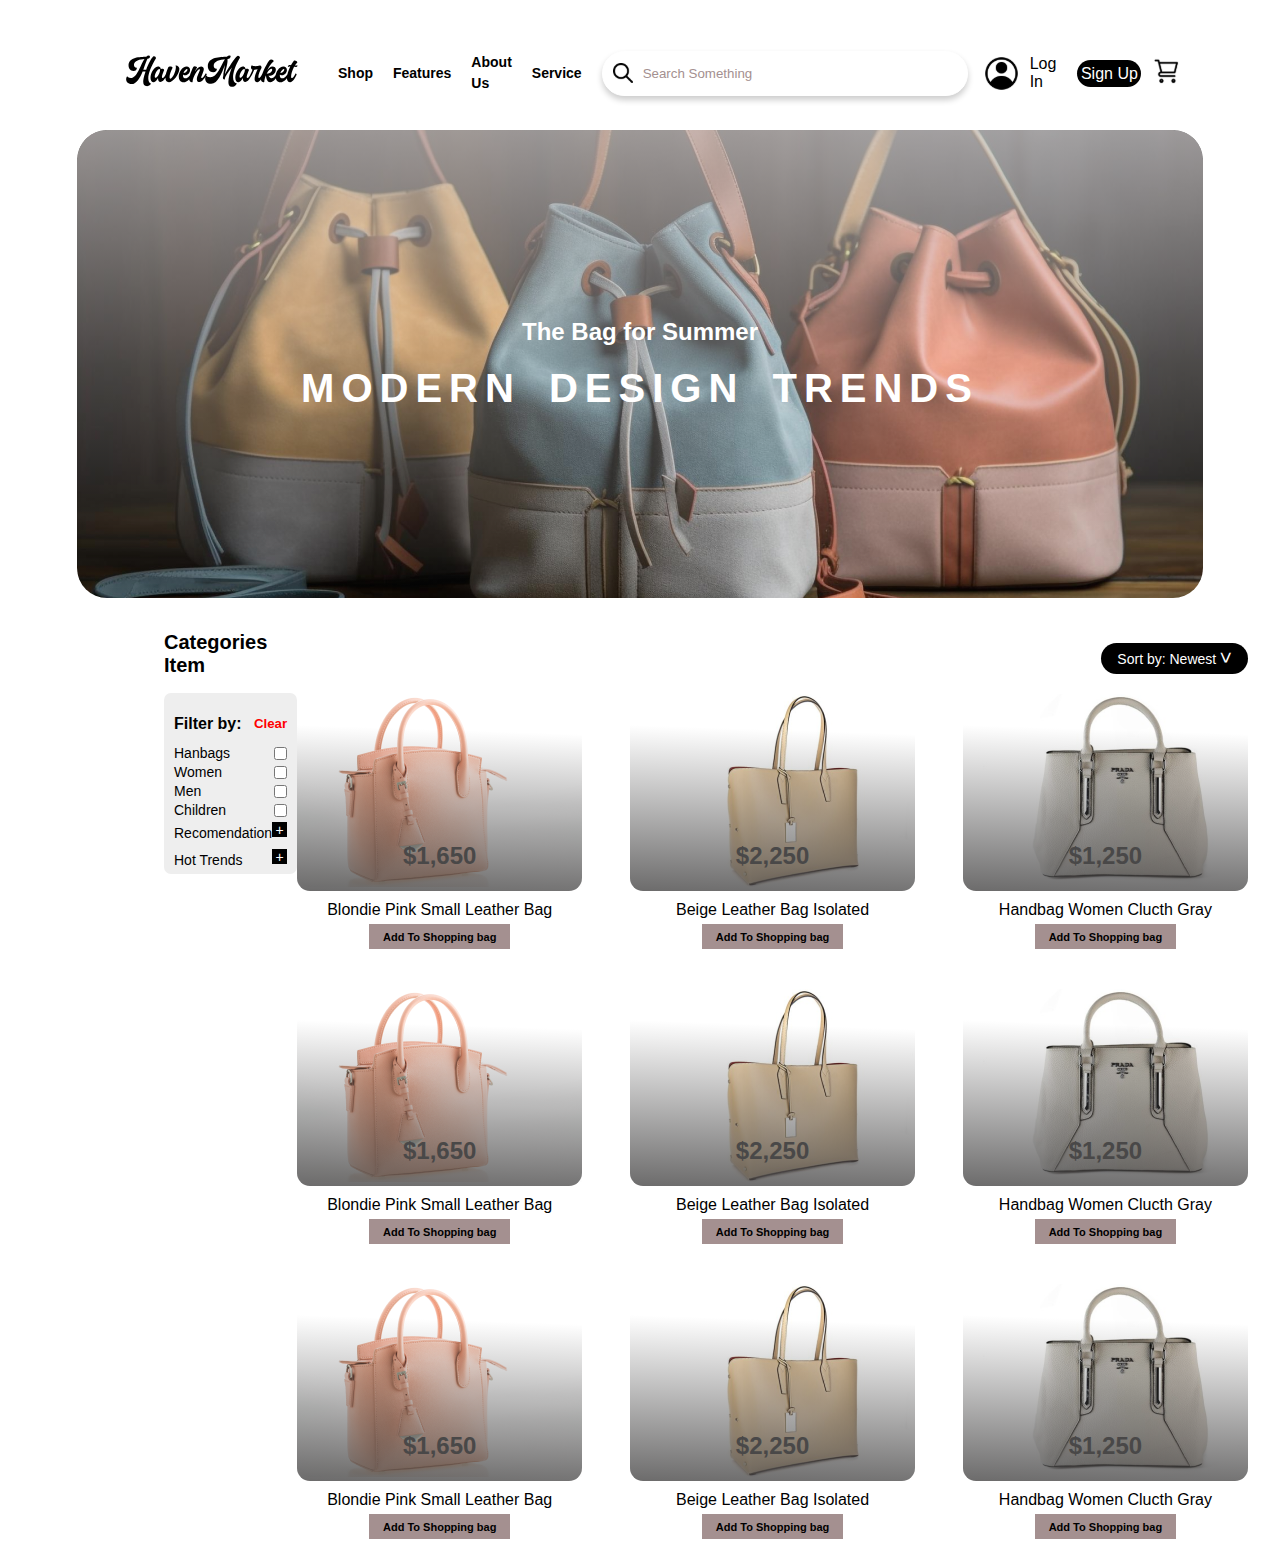
<file: index.html>
<!DOCTYPE html>
<html lang="en">
  <head>
    <meta charset="UTF-8" />
    <meta name="viewport" content="width=device-width, initial-scale=1.0" />
    <title>My E-commerce Store</title>
    <link rel="stylesheet" href="./src/style/styles.css" />
  </head>

  <body>
    <header>
      <nav class="navbar">
        <div class="container">
          <div class="logo">
            <a href="/index.html">
              <img src="./src/images/home/logo.svg" alt="logo" />
            </a>
          </div>
          <div class="right">
            <div class="nav">
              <ul class="nav-links">
                <li><a href="./index.html">Shop</a></li>
                <li><a href="./src/components/features/features.html">Features</a></li>
                <li>
                  <a href="./src/components/about/about.html">About Us</a>
                </li>
                <li>
                  <a href="./src/components/services/services.html">Service</a>
                </li>
              </ul>
            </div>
            <div class="search-bar">
              <input
                type="text"
                placeholder="Search Something"
                class="search-input"
              />
            </div>

            <!-- Add this code where you want to place the login and signup links -->
            <div class="user-actions">
              <img
                class="person"
                src="./src/images/home/person.svg"
                alt="person"
              />
              <a class="signin" href="./src/components/login/login.html"
                >Log In</a
              >
              <a class="signup" href="./src/components/signup/signup.html"
                >Sign Up</a
              >
            </div>
            <!-- Add this code where you want to place the cart link -->
            <div class="cart">
              <a href="./src/components/shipping/shipping.html">
                <img src="./src/images/home/cart.svg" alt="Cart" />
              </a>
            </div>
          </div>
        </div>
      </nav>
    </header>

    <main class="main">
      <div class="main-overlay">
        <h3>The Bag for Summer</h3>
        <h1>MODERN DESIGN TRENDS</h1>
        <!-- Add homepage content here -->
      </div>
    </main>
    <section>
      <div class="section-home">
        <div class="category-left">
          <h1 class="title-item">Categories Item</h1>
          <ul class="list-category">
            <div class="filter">
              <h4>Filter by:</h4>
              <h5>Clear</h5>
            </div>
            <li>
              <input type="checkbox" id="handbags" /><label for="handbags"
                >Hanbags</label
              >
            </li>
            <li>
              <input type="checkbox" id="women" /><label for="women"
                >Women</label
              >
            </li>
            <li>
              <input type="checkbox" id="men" /><label for="men">Men</label>
            </li>
            <li>
              <input type="checkbox" id="children" /><label for="children"
                >Children</label
              >
            </li>
            <li>Recomendation <span class="plus">+</span></li>
            <li>
              Hot Trends
              <span class="plus">+</span>
            </li>
          </ul>
        </div>
        <div class="product-items-container">
          <div class="product">
            <div class="dropdown">
              <button class="dropdown-button">
                Sort by: <span>Newest</span> <span class="drop">></span>
              </button>
            </div>
            <div class="product-items-container">
              <div class="product-item">
                <div class="product-image">
                  <img src="./src/images/home/bag-1.png" alt="" srcset="" />
                </div>
                <p>$1,650</p>
                <h4>Blondie Pink Small Leather Bag</h4>
                <button class="button-product">Add To Shopping bag</button>
              </div>
              <div class="product-item">
                <div class="product-image">
                  <img src="./src/images/home/bag-2.png" alt="" srcset="" />
                </div>
                <p>$2,250</p>
                <h4>Beige Leather Bag Isolated</h4>
                <button class="button-product">Add To Shopping bag</button>
              </div>
              <div class="product-item">
                <div class="product-image">
                  <img src="./src/images/home/bag-3.png" alt="" srcset="" />
                </div>
                <p>$1,250</p>
                <h4>Handbag Women Clucth Gray</h4>
                <button class="button-product">Add To Shopping bag</button>
              </div>
            </div>
            <div class="product-items-container">
              <div class="product-item">
                <div class="product-image">
                  <img src="./src/images/home/bag-1.png" alt="" srcset="" />
                </div>
                <p>$1,650</p>
                <h4>Blondie Pink Small Leather Bag</h4>
                <button class="button-product">Add To Shopping bag</button>
              </div>
              <div class="product-item">
                <div class="product-image">
                  <img src="./src/images/home/bag-2.png" alt="" srcset="" />
                </div>
                <p>$2,250</p>
                <h4>Beige Leather Bag Isolated</h4>
                <button class="button-product">Add To Shopping bag</button>
              </div>
              <div class="product-item">
                <div class="product-image">
                  <img src="./src/images/home/bag-3.png" alt="" srcset="" />
                </div>
                <p>$1,250</p>
                <h4>Handbag Women Clucth Gray</h4>
                <button class="button-product">Add To Shopping bag</button>
              </div>
            </div>
            <div class="product-items-container">
              <div class="product-item">
                <div class="product-image">
                  <img src="./src/images/home/bag-1.png" alt="" srcset="" />
                </div>
                <p>$1,650</p>
                <h4>Blondie Pink Small Leather Bag</h4>
                <button class="button-product">Add To Shopping bag</button>
              </div>
              <div class="product-item">
                <div class="product-image">
                  <img src="./src/images/home/bag-2.png" alt="" srcset="" />
                </div>
                <p>$2,250</p>
                <h4>Beige Leather Bag Isolated</h4>
                <button class="button-product">Add To Shopping bag</button>
              </div>
              <div class="product-item">
                <div class="product-image">
                  <img src="./src/images/home/bag-3.png" alt="" srcset="" />
                </div>
                <p>$1,250</p>
                <h4>Handbag Women Clucth Gray</h4>
                <button class="button-product">Add To Shopping bag</button>
              </div>
            </div>
          </div>
        </div>
      </div>
    </section>

    <footer>
      <!-- Footer content -->
    </footer>
    <script src="./src/script/scripts.js"></script>
  </body>
</html>
</file>
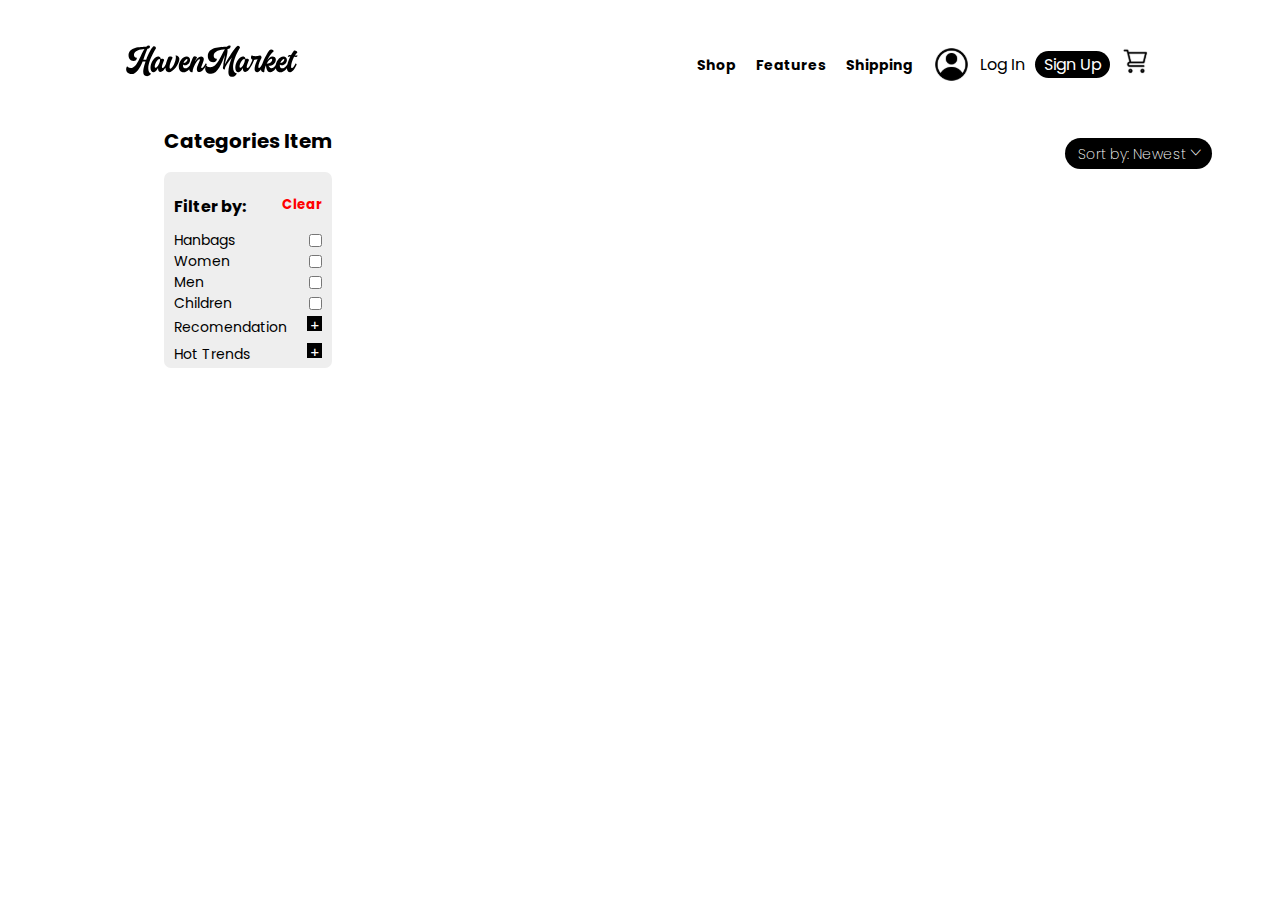
<file: src/components/features/features.html>
<!DOCTYPE html>
<html lang="en">
  <head>
    <meta charset="UTF-8" />
    <meta name="viewport" content="width=device-width, initial-scale=1.0" />
    <title>Feature - My E-commerce Store</title>
    <!-- <link rel="stylesheet" href="features.css" /> -->
    <link rel="stylesheet" href="../../style/styles.css" />
    <link rel="preconnect" href="https://fonts.googleapis.com" />
    <link rel="preconnect" href="https://fonts.gstatic.com" crossorigin />
    <link
      href="https://fonts.googleapis.com/css2?family=Playball&family=Poppins:ital,wght@0,400;0,500;0,600;0,700;1,400;1,500;1,600;1,700&display=swap"
      rel="stylesheet"
    />
  </head>
  <body>
    <header>
      <nav class="navbar">
        <div class="container">
          <div class="logo">
            <a href="../../../index.html">
              <img src="../../images/home/logo.svg" alt="logo" />
            </a>
          </div>
          <div class="right">
            <div class="nav">
              <ul class="nav-links">
                <li><a href="../../../index.html">Shop</a></li>
                <li><a href="../features/features.html">Features</a></li>
                <li>
                  <a href="../shipping/shipping.html">Shipping</a>
                </li>
              </ul>
            </div>
            <!-- Add this code where you want to place the login and signup links -->
            <div class="user-actions">
              <img
                class="person"
                src="../../images/home/person.svg"
                alt="person"
              />
              <a class="signin" href="#">Log In</a>
              <a class="signup" href="#">Sign Up</a>
            </div>
            <!-- Add this code where you want to place the cart link -->
            <div class="cart">
              <a href="#">
                <img src="../../images/home/cart.svg" alt="Cart" />
              </a>
            </div>
          </div>
        </div>
      </nav>
    </header>
    <!-- <main>
      <div class="product-items-container">
        <div class="product">
          <div class="dropdown">
            <button class="dropdown-button">
              Sort by: <span>Newest</span> <span class="drop">></span>
            </button>
          </div>
          <div class="product-items-container">
            <div id="featuresBox"></div>
          </div>
        </div>
      </div>
    </main> -->
    <section>
      <div class="section-home">
        <div class="category-left">
          <h1 class="title-item">Categories Item</h1>
          <ul class="list-category">
            <div class="filter">
              <h4>Filter by:</h4>
              <h5>Clear</h5>
            </div>
            <li>
              <input type="checkbox" id="handbags" /><label for="handbags"
                >Hanbags</label
              >
            </li>
            <li>
              <input type="checkbox" id="women" /><label for="women"
                >Women</label
              >
            </li>
            <li>
              <input type="checkbox" id="men" /><label for="men">Men</label>
            </li>
            <li>
              <input type="checkbox" id="children" /><label for="children"
                >Children</label
              >
            </li>
            <li>Recomendation <span class="plus">+</span></li>
            <li>
              Hot Trends
              <span class="plus">+</span>
            </li>
          </ul>
        </div>

        <!-- Right content -->
        <div class="product-items-container">
          <div class="product">
            <div class="dropdown">
              <button class="dropdown-button">
                Sort by: <span>Newest</span> <span class="drop">></span>
              </button>
            </div>
            <div class="product-items-container" id="featuresBox"></div>
          </div>
        </div>
      </div>
    </section>
    <script src="../../script/scripts.js"></script>
    <script src="./features.js"></script>
  </body>
</html>
</file>
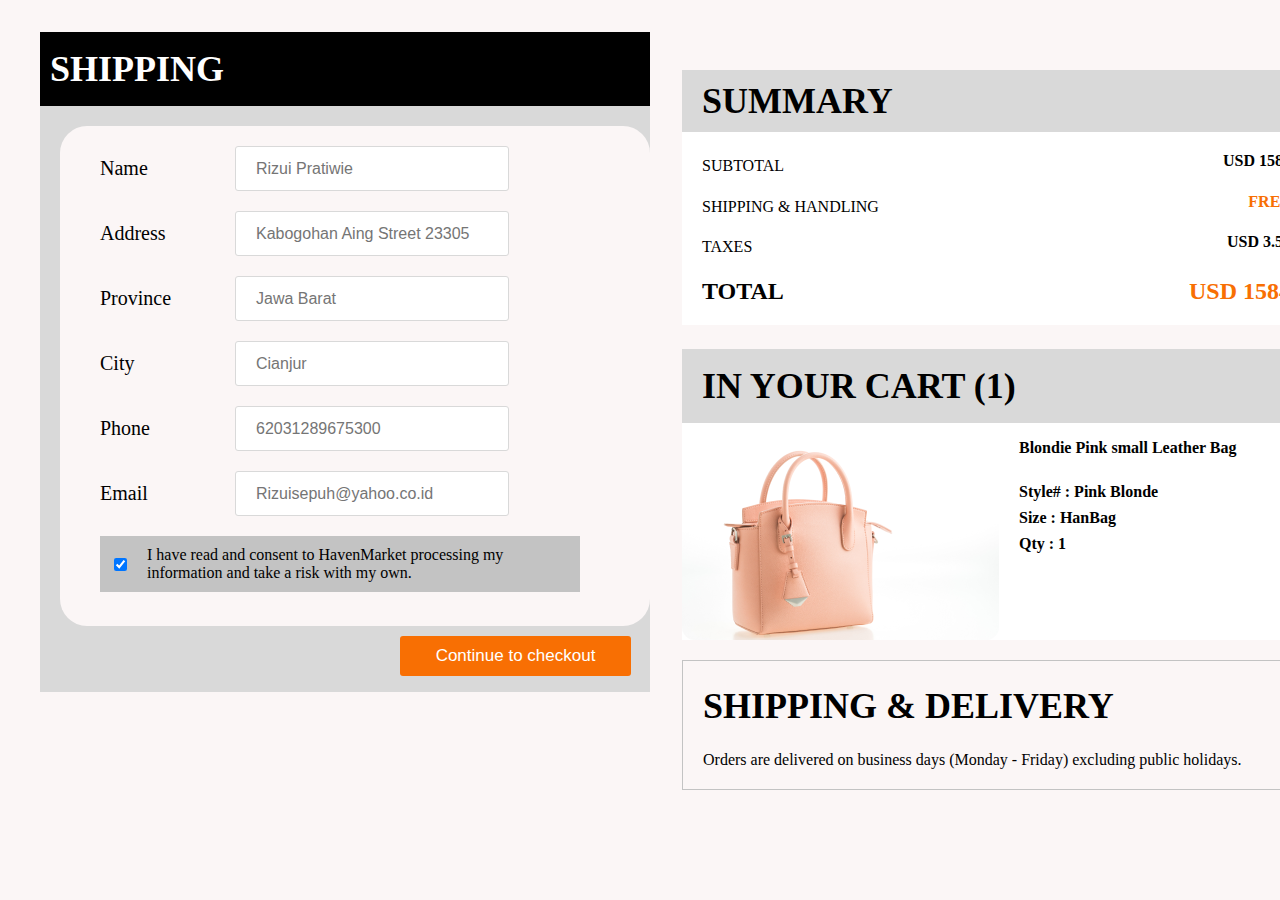
<file: src/components/shipping/shipping.html>
<!DOCTYPE html>
<html lang="en">
  <head>
    <meta charset="UTF-8" />
    <meta name="viewport" content="width=device-width, initial-scale=1.0" />
    <title>Shipping - My E-commerce Store</title>
    <link rel="stylesheet" href="./shipping.css" />
  </head>

  <body>
    <header></header>
    <main>
      <div class="main-container">
        <div class="form-ship">
          <form class="form" action="../success/success.html">
            <div class="container-form">
              <h1 class="title-shipping">SHIPPING</h1>
              <div class="col">
                <div class="form-group">
                  <label for="fname">Name</label>
                  <input
                    type="text"
                    id="fname"
                    name="firstname"
                    placeholder="Rizui Pratiwie"
                  />
                </div>
                <div class="form-group">
                  <label for="adr">Address</label>
                  <input
                    type="text"
                    id="adr"
                    name="address"
                    placeholder="Kabogohan Aing Street 23305"
                  />
                </div>
                <div class="form-group">
                  <label for="prov">Province</label>
                  <input
                    type="text"
                    id="prov"
                    name="province"
                    placeholder="Jawa Barat"
                  />
                </div>
                <div class="form-group">
                  <label for="city">City</label>
                  <input
                    type="text"
                    id="city"
                    name="city"
                    placeholder="Cianjur"
                  />
                </div>
                <div class="form-group">
                  <label for="phone">Phone</label>
                  <input
                    type="text"
                    id="phone"
                    name="phone"
                    placeholder="62031289675300"
                  />
                </div>
                <div class="form-group">
                  <label for="email">Email</label>
                  <input
                    type="text"
                    id="email"
                    name="email"
                    placeholder="Rizuisepuh@yahoo.co.id"
                  />
                </div>
                <div class="background-check">
                  <label class="check-ship">
                    <input class="checking" type="checkbox" checked="checked" />
                    I have read and consent to HavenMarket processing my
                    information and take a risk with my own.
                  </label>
                </div>
              </div>
              <div class="btn-submit">
                <input type="submit" value="Continue to checkout" class="btn" />
              </div>
            </div>
          </form>
        </div>
        <div class="summary-right">
          <div class="container-summary">
            <h1 class="title-summary">SUMMARY</h1>
            <div class="title-flex">
              <h4 class="sub-title-summary">SUBTOTAL</h4>
              <p class="p1-summary">USD 1580</p>
            </div>
            <div class="title-flex">
              <h4 class="sub-title-summary">SHIPPING & HANDLING</h4>
              <p class="p2-summary">FREE</p>
            </div>
            <div class="title-flex">
              <h4 class="sub-title-summary">TAXES</h4>
              <p class="p1-summary">USD 3.50</p>
            </div>
            <div class="title-flex">
              <h2 class="main-title-summary">TOTAL</h2>
              <h2 class="main-title-summary1">USD 1584</h2>
            </div>
          </div>

          <div class="container-cart">
            <h1 class="title-cart">IN YOUR CART (1)</h1>
            <div class="flex-cart">
              <img src="../../images/home/bag-1.png" alt="" />
              <div class="text-cart">
                <p class="p-cart">Blondie Pink small Leather Bag</p>
                <br />
                <p class="p-cart">Style# : Pink Blonde</p>
                <p class="p-cart">Size : HanBag</p>
                <p class="p-cart">Qty : 1</p>
              </div>
            </div>
          </div>
          <div class="container-delivery">
            <div class="text-delivery">
              <h1 class="title-delivery">SHIPPING & DELIVERY</h1>
              <p>
                Orders are delivered on business days (Monday - Friday)
                excluding public holidays.
              </p>
            </div>
          </div>
        </div>
      </div>
    </main>

    <script src="../../script/scripts.js"></script>
  </body>
</html>
</file>
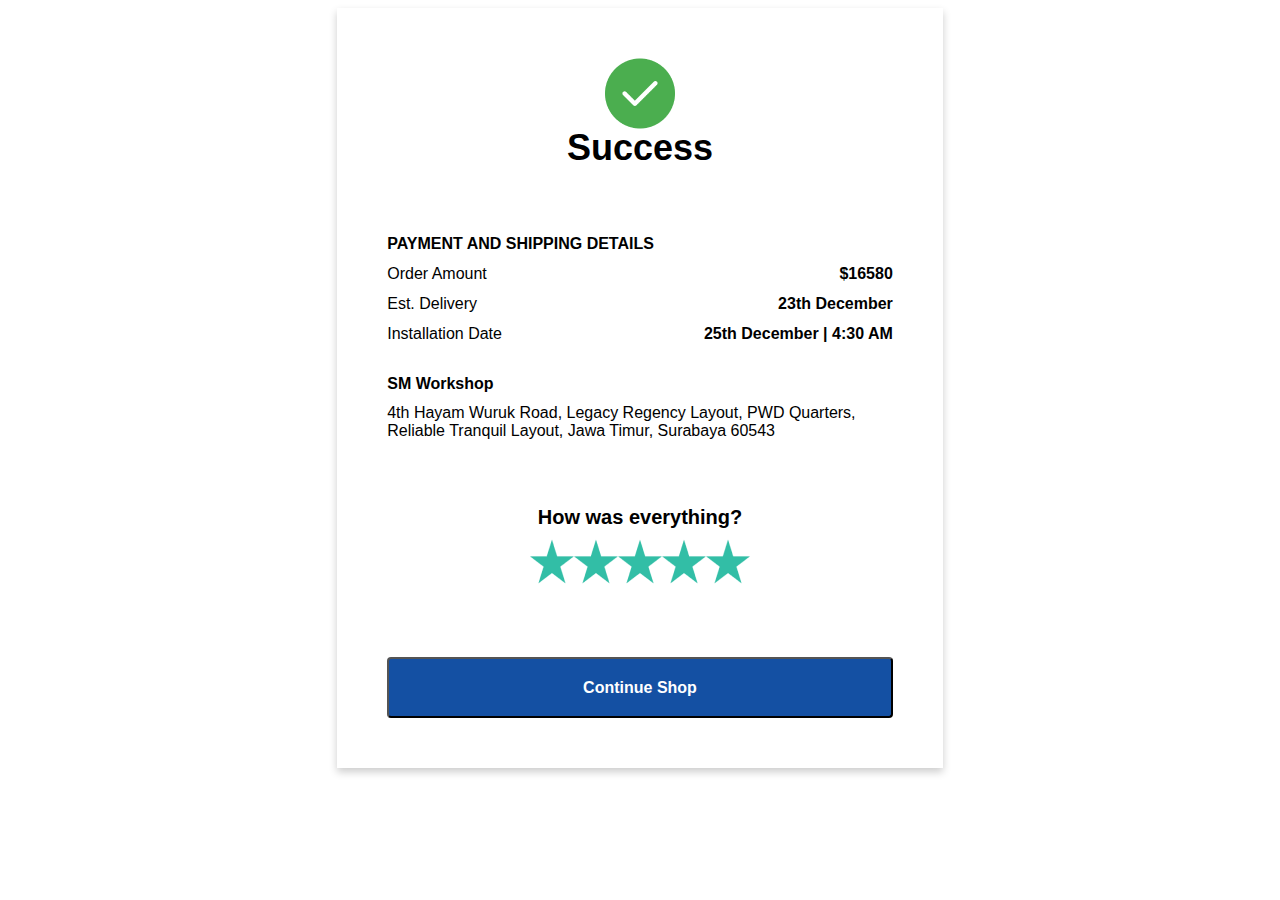
<file: src/components/success/success.html>
<!DOCTYPE html>
<html lang="en">
  <head>
    <meta charset="UTF-8" />
    <meta name="viewport" content="width=device-width, initial-scale=1.0" />
    <title>Sucecss - My E-commerce Store</title>
    <link rel="stylesheet" href="./success.css" />
  </head>

  <body>
    <header></header>
    <main>
      <div class="card">
          <div class="container">
              <div class="success center-content">
                <img
                  src="../../images/success/image_check.png"
                  alt="success"
                  style="width: 70px"
                />

                <h1 class="title1"><b>Success</b></h1>
            </div>
          <div class="payment-details">
            <p class="sub-title"><b></b>PAYMENT AND SHIPPING DETAILS</p>
            <div class="properties">
              <p>Order Amount</p>
              <p class="focus">$16580</p>
            </div>
            <div class="properties">
              <p>Est. Delivery</p>
              <p class="focus">23th December</p>
            </div>
            <div class="properties">
              <p>Installation Date</p>
              <p class="focus">25th December | 4:30 AM</p>
            </div>
            <p class="sub-title"><b></b>SM Workshop</p>
            <p class="description">
              4th Hayam Wuruk Road, Legacy Regency Layout, PWD Quarters,
              Reliable Tranquil Layout, Jawa Timur, Surabaya 60543
            </p>
          </div>
          <div class="center-content">

              <h2 class="title"><b>How was everything?</b></h3>
                <img
              src="../../images/success/image_star.png"
              alt="success"
              style="width: 220px"
            />
          </div>
        <br>
        <a href="../../../index.html">
            <button class="custom-button">Continue Shop</button>
        </a>
        </div>
      </div>
    </main>
    <footer>
      <!-- Footer content -->
    </footer>
    <script src="../../script/scripts.js"></script>
  </body>
</html>
</file>
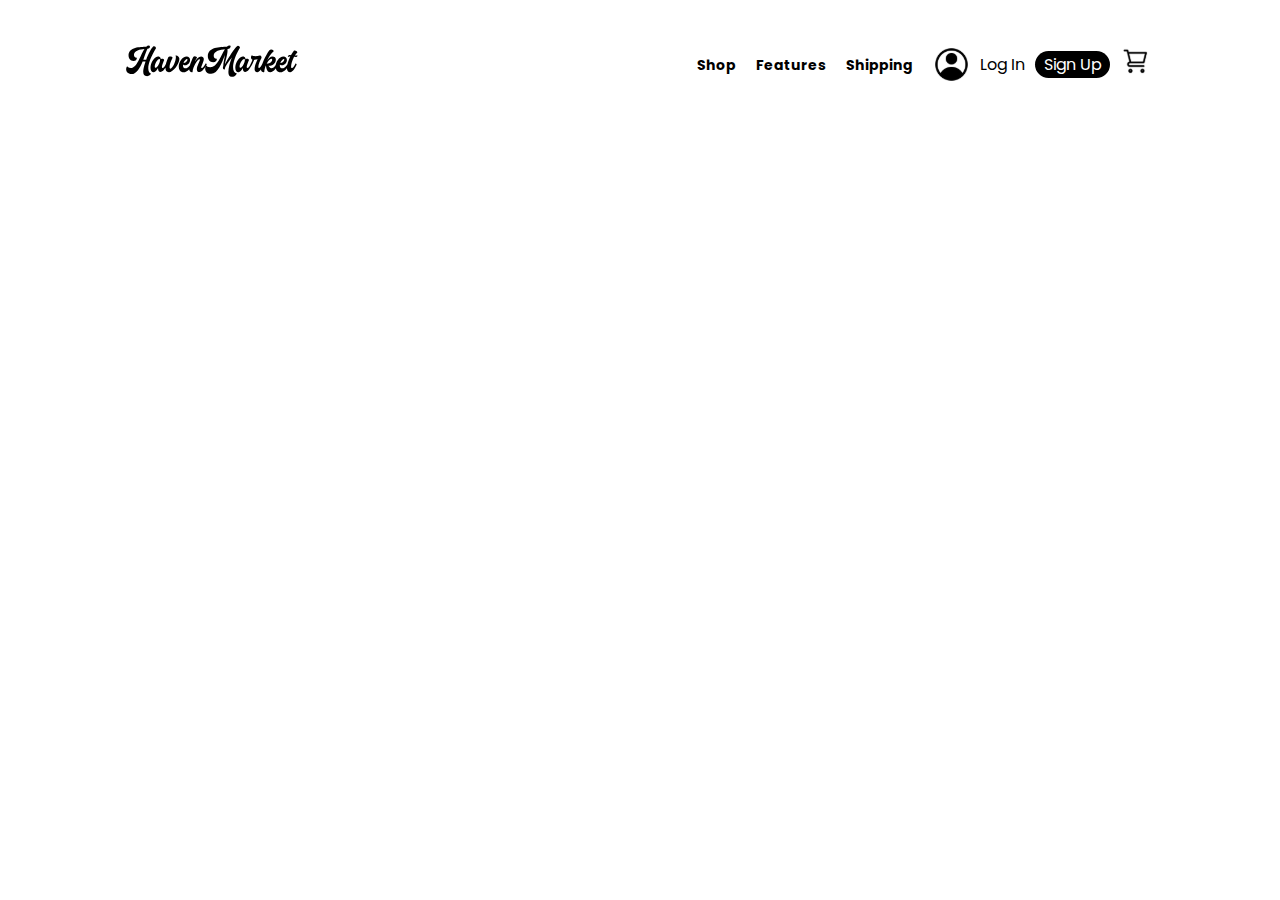
<file: e-commerce/src/components/features/features.html>
<!DOCTYPE html>
<html lang="en">
<head>
    <meta charset="UTF-8">
    <meta name="viewport" content="width=device-width, initial-scale=1.0">
    <title>Feature - My E-commerce Store</title>
    <link rel="stylesheet" href="features.css">
    <link rel="preconnect" href="https://fonts.googleapis.com">
    <link rel="preconnect" href="https://fonts.gstatic.com" crossorigin>
    <link href="https://fonts.googleapis.com/css2?family=Playball&family=Poppins:ital,wght@0,400;0,500;0,600;0,700;1,400;1,500;1,600;1,700&display=swap" rel="stylesheet">
</head>
<body>
    <header>
        <nav class="navbar">
            <div class="container">
                <div class="logo">
                    <a href="../../../index.html">
                        <img src="../../images/home/logo.svg" alt="logo" />
                    </a>
                </div>
                <div class="right">
                    <div class="nav">
                        <ul class="nav-links">
                            <li><a href="../../../index.html">Shop</a></li>
                            <li><a href="../features/features.html">Features</a></li>
                            <li>
                                <a href="../shipping/shipping.html">Shipping</a>
                            </li>
                        </ul>
                    </div>
                    <!-- Add this code where you want to place the login and signup links -->
                    <div class="user-actions">
                        <img class="person" src="../../images/home/person.svg" alt="person" />
                        <a class="signin" href="#"">Log In</a>
                        <a class="signup" href="#">Sign Up</a>
                    </div>
                    <!-- Add this code where you want to place the cart link -->
                    <div class="cart">
                        <a href="#">
                            <img src="../../images/home/cart.svg" alt="Cart" />
                        </a>
                    </div>
                </div>
            </div>
        </nav>
    </header>
    <main>
        <div class="features-container">
            <div id="featuresBox"></div>
        </div>
    </main>
    <script src="../../script/scripts.js"></script>
    <script src="./features.js"></script>

</body>
</html>
</file>
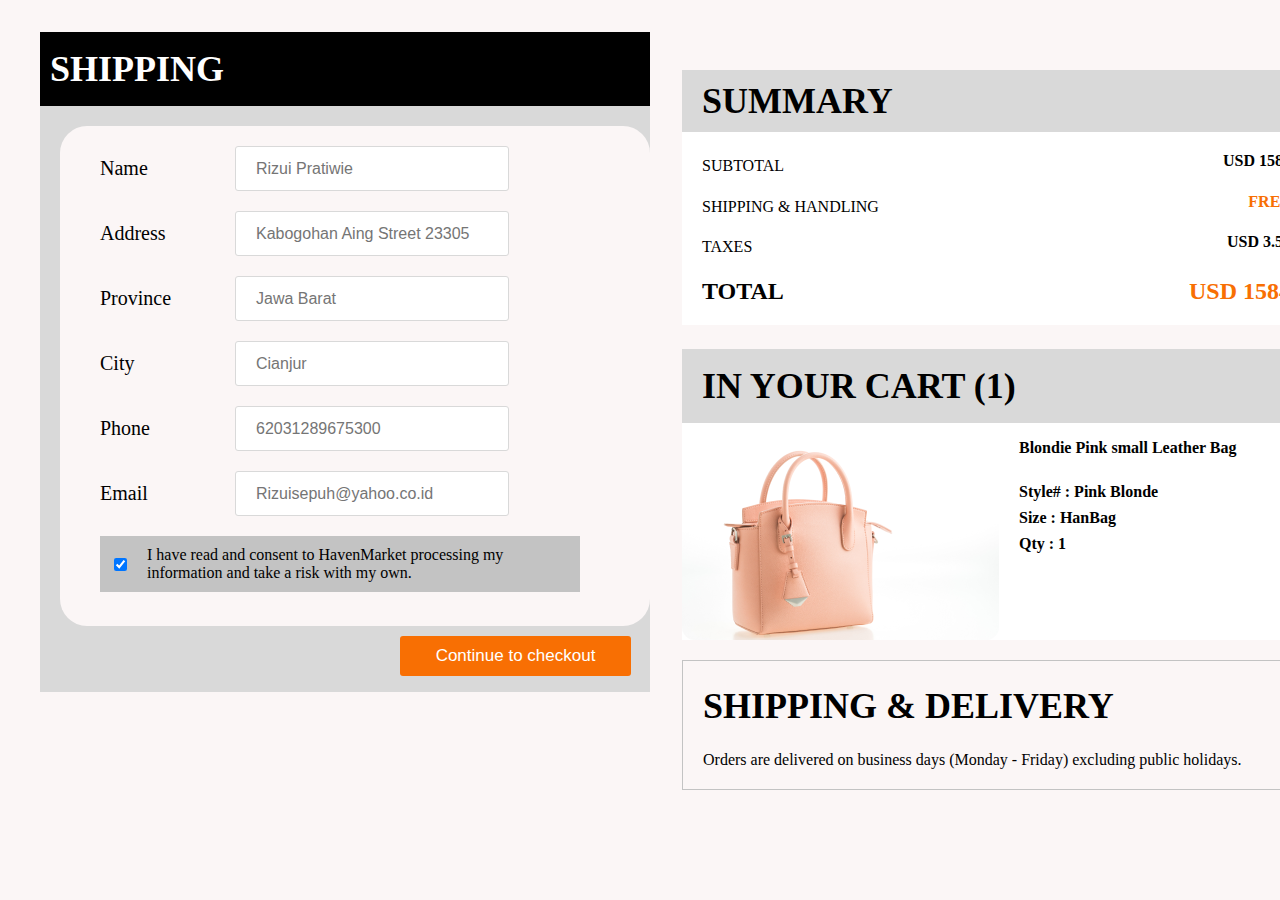
<file: e-commerce/src/components/shipping/shipping.html>
<!DOCTYPE html>
<html lang="en">
  <head>
    <meta charset="UTF-8" />
    <meta name="viewport" content="width=device-width, initial-scale=1.0" />
    <title>Shipping - My E-commerce Store</title>
    <link rel="stylesheet" href="./shipping.css" />
  </head>

  <body>
    <header></header>
    <main>
      <div class="main-container">
        <div class="form-ship">
          <form class="form" action="../success/success.html">
            <div class="container-form">
              <h1 class="title-shipping">SHIPPING</h1>
              <div class="col">
                <div class="form-group">
                  <label for="fname">Name</label>
                  <input
                    type="text"
                    id="fname"
                    name="firstname"
                    placeholder="Rizui Pratiwie"
                  />
                </div>
                <div class="form-group">
                  <label for="adr">Address</label>
                  <input
                    type="text"
                    id="adr"
                    name="address"
                    placeholder="Kabogohan Aing Street 23305"
                  />
                </div>
                <div class="form-group">
                  <label for="prov">Province</label>
                  <input
                    type="text"
                    id="prov"
                    name="province"
                    placeholder="Jawa Barat"
                  />
                </div>
                <div class="form-group">
                  <label for="city">City</label>
                  <input
                    type="text"
                    id="city"
                    name="city"
                    placeholder="Cianjur"
                  />
                </div>
                <div class="form-group">
                  <label for="phone">Phone</label>
                  <input
                    type="text"
                    id="phone"
                    name="phone"
                    placeholder="62031289675300"
                  />
                </div>
                <div class="form-group">
                  <label for="email">Email</label>
                  <input
                    type="text"
                    id="email"
                    name="email"
                    placeholder="Rizuisepuh@yahoo.co.id"
                  />
                </div>
                <div class="background-check">
                  <label class="check-ship">
                    <input class="checking" type="checkbox" checked="checked" />
                    I have read and consent to HavenMarket processing my
                    information and take a risk with my own.
                  </label>
                </div>
              </div>
              <div class="btn-submit">
                <input type="submit" value="Continue to checkout" class="btn" />
              </div>
            </div>
          </form>
        </div>
        <div class="summary-right">
          <div class="container-summary">
            <h1 class="title-summary">SUMMARY</h1>
            <div class="title-flex">
              <h4 class="sub-title-summary">SUBTOTAL</h4>
              <p class="p1-summary">USD 1580</p>
            </div>
            <div class="title-flex">
              <h4 class="sub-title-summary">SHIPPING & HANDLING</h4>
              <p class="p2-summary">FREE</p>
            </div>
            <div class="title-flex">
              <h4 class="sub-title-summary">TAXES</h4>
              <p class="p1-summary">USD 3.50</p>
            </div>
            <div class="title-flex">
              <h2 class="main-title-summary">TOTAL</h2>
              <h2 class="main-title-summary1">USD 1584</h2>
            </div>
          </div>

          <div class="container-cart">
            <h1 class="title-cart">IN YOUR CART (1)</h1>
            <div class="flex-cart">
              <img src="../../images/home/bag-1.png" alt="" />
              <div class="text-cart">
                <p class="p-cart">Blondie Pink small Leather Bag</p>
                <br />
                <p class="p-cart">Style# : Pink Blonde</p>
                <p class="p-cart">Size : HanBag</p>
                <p class="p-cart">Qty : 1</p>
              </div>
            </div>
          </div>
          <div class="container-delivery">
            <div class="text-delivery">
              <h1 class="title-delivery">SHIPPING & DELIVERY</h1>
              <p>
                Orders are delivered on business days (Monday - Friday)
                excluding public holidays.
              </p>
            </div>
          </div>
        </div>
      </div>
    </main>

    <script src="../../script/scripts.js"></script>
  </body>
</html>
</file>
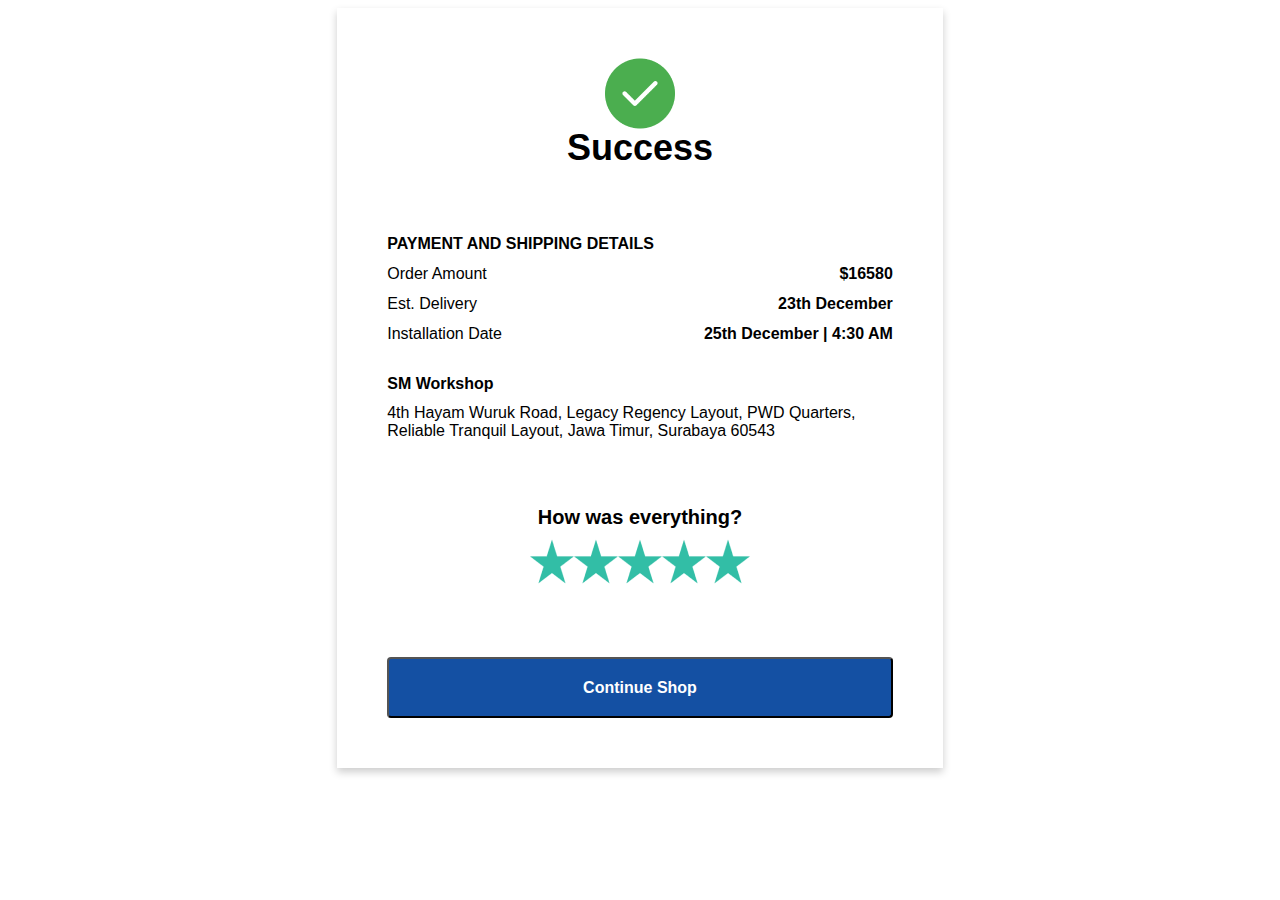
<file: e-commerce/src/components/success/success.html>
<!DOCTYPE html>
<html lang="en">
  <head>
    <meta charset="UTF-8" />
    <meta name="viewport" content="width=device-width, initial-scale=1.0" />
    <title>Sucecss - My E-commerce Store</title>
    <link rel="stylesheet" href="./success.css" />
  </head>

  <body>
    <header></header>
    <main>
      <div class="card">
          <div class="container">
              <div class="success center-content">
                <img
                  src="../../images/success/image_check.png"
                  alt="success"
                  style="width: 70px"
                />

                <h1 class="title1"><b>Success</b></h1>
            </div>
          <div class="payment-details">
            <p class="sub-title"><b></b>PAYMENT AND SHIPPING DETAILS</p>
            <div class="properties">
              <p>Order Amount</p>
              <p class="focus">$16580</p>
            </div>
            <div class="properties">
              <p>Est. Delivery</p>
              <p class="focus">23th December</p>
            </div>
            <div class="properties">
              <p>Installation Date</p>
              <p class="focus">25th December | 4:30 AM</p>
            </div>
            <p class="sub-title"><b></b>SM Workshop</p>
            <p class="description">
              4th Hayam Wuruk Road, Legacy Regency Layout, PWD Quarters,
              Reliable Tranquil Layout, Jawa Timur, Surabaya 60543
            </p>
          </div>
          <div class="center-content">

              <h2 class="title"><b>How was everything?</b></h3>
                <img
              src="../../images/success/image_star.png"
              alt="success"
              style="width: 220px"
            />
          </div>
        <br>
        <a href="../../../index.html">
            <button class="custom-button">Continue Shop</button>
        </a>
        </div>
      </div>
    </main>
    <footer>
      <!-- Footer content -->
    </footer>
    <script src="../../script/scripts.js"></script>
  </body>
</html>
</file>
<file: src/style/styles.css>
/* Set the default font family for the entire document */
:root {
  --poppins: "Poppins", sans-serif;
  --backslash: "Backslash", sans-serif;
}

body {
  font-family: var(--poppins);
}

/* Navbar Styles */
.navbar {
  max-width: 1440px;
  margin: 36px 117px 0 117px; /* Add a margin of 20px on both sides */
}

.container {
  margin: 0 auto;
  display: flex;
  align-items: center;
  justify-content: space-between; /* Distribute content to both ends */
}

/* Logo Styles */
.logo img {
  max-width: 173px; /* Set the maximum width to 36px */
  max-height: 48px; /* Set the maximum height to 36px */
}

.right {
  display: flex;
  align-items: center; /* Center align the items in the right section */
}

.nav-links {
  list-style: none;
  padding: 0;
  display: flex;
  align-items: center;
  margin-right: 20px;
  margin-left: 20px;
}

/* Center align the navigation links (ul li) */
.nav-links {
  justify-content: center;
}

.nav-links li {
  margin-left: 20px; /* Adjust spacing between links */
  margin-right: 0px;
}

.nav-links a {
  text-decoration: none;
  color: #000;
  font-weight: bold;
  font-size: 14px;
  line-height: 21px;
}

/* Search Bar Styles */
.search-bar {
  display: flex;
  align-items: center;
  margin-right: 15px;
}

.search-input {
  width: 322px;
  height: 41px;
  border: 1px solid #fff;
  border-radius: 22px;
  padding-left: 40px; /* Add padding to the left to make space for the image */
  background-image: url("../images/home/search.svg"); /* Set the image as background */
  background-position: 10px center; /* Adjust the position of the background image */
  background-repeat: no-repeat; /* Prevent the image from repeating */
  box-shadow: 0 4px 6px rgba(0, 0, 0, 0.2); /* Add a shadow above the search bar */
}
.search-input::placeholder {
  color: #a49090;
}

/* User Actions Styles (Login and Signup Links) */
.person {
  margin-right: 10px;
  width: 37px; /* Set the width to 37px with !important */
  height: 35px; /* Set the height to 35px with !important */
}

.signin {
  font-weight: 400;
}
.signup {
  background-color: #000;
  color: #fff !important; /* Set text color to white with !important */
  font-weight: 400;
  width: 75px; /* Add padding to adjust the size */
  height: 27px;
  border-radius: 20px; /* Apply rounded corners */
  text-align: center; /* Center-align the text */
  line-height: 27px; /* Vertically center the text */
}

.user-actions {
  display: flex;
  align-items: center;
}

.user-actions a {
  text-decoration: none;
  color: #000;
  margin-right: 10px;
}

/* Cart Styles */
.cart {
  position: relative;
}

.cart img {
  width: 30px;
  height: auto;
  margin-right: 5px;
}

/* ---------------------- MAIN ---------------------- */
/* Style the overlay div within the main element */
.main {
  display: flex;
  align-items: center;
  margin-top: 20px;
  justify-content: center;
}

.main-overlay {
  position: relative; /* Change to relative positioning */
  height: 468px;
  width: 1126px;
  background-image: url("../images/home/hero.png");
  border-radius: 30px;
  background-size: cover;
  z-index: 0;
  display: flex;
  flex-direction: column;
  justify-content: center;
  align-items: center;
}

/* Style the text within the overlay */
.main-overlay::before {
  content: "";
  position: absolute;
  border-radius: 30px;
  top: 0;
  left: 0;
  width: 100%;
  height: 100%;
  /* Apply gradient background with color stops */
  background: linear-gradient(
    rgba(211, 206, 206, 0.7) 0%,
    rgba(211, 206, 206, 0.3) 50%,
    rgba(211, 206, 206, 0) 100%
  );
  z-index: -1;
}

/* Style the text elements */
.main-overlay h3,
.main-overlay h1,
.main-overlay button {
  color: #fff;
  z-index: 1; /* Place the text above the background */
  text-align: center;
  position: relative; /* Change to relative positioning */
}

.main-overlay h3 {
  font-size: 24px;
  font-family: var(--backslash);
}

.main-overlay h1 {
  font-size: 40px;
  font-weight: bold;
  word-spacing: 10px; /* Add spacing between words */
  letter-spacing: 7px; /* Add spacing between characters (letters) */
  font-family: var(--backslash);
}

.main-overlay button {
  margin-top: 30px;
  background-color: #afa5a5c2;
  color: #fff;
  height: 45px;
  width: 239px;
  border: none;
  border-radius: 10px;
  font-size: 16px;
  cursor: pointer;
  font-family: var(--poppins);
}

/* Navbar Styles */
.navbar {
  max-width: 1440px;
  margin: 36px 117px 0 117px; /* Add a margin of 20px on both sides */
}

.container {
  margin: 0 auto;
  display: flex;
  align-items: center;
  justify-content: space-between; /* Distribute content to both ends */
}

/* Logo Styles */
.logo img {
  max-width: 173px; /* Set the maximum width to 36px */
  max-height: 48px; /* Set the maximum height to 36px */
}

.right {
  display: flex;
  align-items: center; /* Center align the items in the right section */
}

.nav-links {
  list-style: none;
  padding: 0;
  display: flex;
  align-items: center;
  margin-right: 20px;
  margin-left: 20px;
}

/* Center align the navigation links (ul li) */
.nav-links {
  justify-content: center;
}

.nav-links li {
  margin-left: 20px; /* Adjust spacing between links */
  margin-right: 0px;
}

.nav-links a {
  text-decoration: none;
  color: #000;
  font-weight: bold;
  font-size: 14px;
  line-height: 21px;
}

/* Search Bar Styles */
.search-bar {
  display: flex;
  align-items: center;
  margin-right: 15px;
}

.search-input {
  width: 322px;
  height: 41px;
  border: 1px solid #fff;
  border-radius: 22px;
  padding-left: 40px; /* Add padding to the left to make space for the image */
  background-image: url("../images/home/search.svg"); /* Set the image as background */
  background-position: 10px center; /* Adjust the position of the background image */
  background-repeat: no-repeat; /* Prevent the image from repeating */
  box-shadow: 0 4px 6px rgba(0, 0, 0, 0.2); /* Add a shadow above the search bar */
}
.search-input::placeholder {
  color: #a49090;
}

/* User Actions Styles (Login and Signup Links) */
.person {
  margin-right: 10px;
  width: 37px; /* Set the width to 37px with !important */
  height: 35px; /* Set the height to 35px with !important */
}

.signin {
  font-weight: 400;
}
.signup {
  background-color: #000;
  color: #fff !important; /* Set text color to white with !important */
  font-weight: 400;
  width: 75px; /* Add padding to adjust the size */
  height: 27px;
  border-radius: 20px; /* Apply rounded corners */
  text-align: center; /* Center-align the text */
  line-height: 27px; /* Vertically center the text */
}

.user-actions {
  display: flex;
  align-items: center;
}

.user-actions a {
  text-decoration: none;
  color: #000;
  margin-right: 10px;
}

/* Cart Styles */
.cart {
  position: relative;
}

.cart img {
  width: 30px;
  height: auto;
  margin-right: 5px;
}

/* ---------------------- MAIN HOME ---------------------- */
/* Style the overlay div within the main element */

.main {
  display: flex;
  align-items: center;
  margin-top: 20px;
  justify-content: center;
}

.main-overlay {
  position: relative; /* Change to relative positioning */
  height: 468px;
  width: 1126px;
  background-image: url("../images/home/hero.png");
  border-radius: 30px;
  background-size: cover;
  z-index: 0;
  display: flex;
  flex-direction: column;
  justify-content: center;
  align-items: center;
}

/* Style the text within the overlay */
.main-overlay::before {
  content: "";
  position: absolute;
  border-radius: 30px;
  top: 0;
  left: 0;
  width: 100%;
  height: 100%;
  /* Apply gradient background with color stops */
  background: linear-gradient(
    rgba(211, 206, 206, 0.7) 0%,
    rgba(211, 206, 206, 0.3) 50%,
    rgba(211, 206, 206, 0) 100%
  );
  z-index: -1;
}

/* Style the text elements */
.main-overlay h3,
.main-overlay h1,
.main-overlay button {
  color: #fff;
  z-index: 1; /* Place the text above the background */
  text-align: center;
  margin: 10px;
  position: relative; /* Change to relative positioning */
}

.main-overlay h3 {
  font-size: 24px;
}

.main-overlay h1 {
  font-size: 40px;
  word-spacing: 10px; /* Add spacing between words */
  letter-spacing: 7px; /* Add spacing between characters (letters) */
}

.main-overlay button {
  margin-top: 30px;
  background-color: #afa5a5c2;
  color: #fff;
  height: 45px;
  width: 239px;
  border: none;
  border-radius: 10px;
  font-size: 16px;
  cursor: pointer;
}

/* ---------------------- SECTION HOME ---------------------- */
.section-home {
  margin-top: 20px;
  margin-left: 156px;
  margin-right: 60px;
  display: flex; /* Add a flex layout to the section */
  justify-content: space-between; /* Space elements evenly */
}

.title-item {
  font-size: 20px;
}

.list-category {
  list-style: none; /* Remove default list styles */
  padding: 0;
  background-color: #eeeeee; /* Background color for the list */
  border-radius: 7px; /* Apply border radius */
  overflow: auto; /* Add scroll if the content overflows */
}

.list-category li {
  display: flex;
  justify-content: space-between; /* Distribute space evenly between items */
  align-items: center;
  font-size: 14px;
  margin-left: 10px;
}

.list-category input[type="checkbox"] {
  margin-right: 10px; /* Add space between checkbox and label */
  order: 2;
}

.list-category label {
  order: 1; /* Set the order to 1 to move the label to the left */
}
/* Remove overflow for the specific ul within the section */
section .list-category {
  overflow: hidden;
}

.filter {
  display: flex;
  justify-content: space-between;
  margin-left: 10px;
  margin-right: 10px;
  margin-bottom: -10px;
}

/* Style the h5 element with the "Clear" text */
.list-category h5 {
  color: red;
}

span.plus {
  margin-right: 10px;
  background-color: #000;
  color: #fff;
  width: 15px;
  height: 15px;
  text-align: center;
  margin-bottom: 10px;
  margin-top: 2px;
}

/* Update the styles for the product-items-container */
.product-items-container {
  display: flex; /* Use flexbox to arrange items horizontally */
  justify-content: space-between; /* Add space between items */
  margin-top: 20px;
}

/* Style each product item */
.product-item {
  flex: 1; /* Allow each item to grow and take equal width */
  display: flex;
  flex-direction: column;
  align-items: center;
  text-align: center;
  margin-bottom: 20px; /* Add spacing between rows of items */
  max-width: 30%; /* Set a maximum width for each item */
  position: relative; /* Enable relative positioning for price overlay */
}

/* Style the product image container */
.product-image {
  position: relative; /* Enable relative positioning */
  max-width: 100%; /* Ensure images scale proportionally within their containers */
  height: auto; /* Maintain aspect ratio */
  margin-bottom: 10px; /* Add spacing between image and title */
  overflow: hidden; /* Hide overflowing gradient background */
}

/* Add the gradient background to the product image container */
.product-image::before {
  content: ""; /* Create a pseudo-element for the background */
  position: absolute; /* Enable absolute positioning */
  top: 0;
  left: 0;
  right: 0;
  bottom: 0;
  background: linear-gradient(
    1.89deg,
    #494848 -19.34%,
    rgba(217, 217, 217, 0) 80.51%
  );
  z-index: 1; /* Place the gradient above the image */
  border-radius: 13px;
}

/* Style the title and price */
.product-item h4 {
  font-size: 16px;
  font-weight: 400;
  margin: 0;
  z-index: 2; /* Place the title and price above the gradient */
}

.product-item p {
  font-size: 24px; /* Set the font size to 24px for the price */
  color: #494848; /* Set the text color to white */
  font-weight: bold;
  padding: 5px 10px; /* Add padding to the price text */
  position: absolute; /* Enable absolute positioning */
  bottom: 50px; /* Position slightly higher (adjust as needed) */
  left: 0; /* Position at the left edge of the product item */
  right: 0; /* Position at the right edge of the product item */
  z-index: 2; /* Place the price above the gradient */
}

.button-product {
  background-color: #a49090;
  border: none;
  height: 25px;
  width: 141px;
  margin-top: 5px;
  font-weight: bold;
  font-size: 11px;
}
.button-product:hover {
  cursor: pointer;
}
/* Style the dropdown container */
.dropdown {
  display: flex;
  justify-content: flex-end;
}

/* Style the dropdown button */
.dropdown-button {
  background-color: #000;
  border: none;
  height: 31px;
  width: 147px;
  margin-top: 5px;
  border-radius: 22px;
  font-family: var(--poppins);
  font-weight: 275;
  line-height: 21px;
  letter-spacing: 0em;
  text-align: center;
  font-size: 14px;
  color: #fff;
  position: relative; /* Create a relative positioning context */
}
/* Style the drop icon to rotate */
.drop {
  display: inline-block; /* Make it an inline-block element */
  font-size: 20px; /* Set the size to 20px */
  transform: rotate(90deg); /* Rotate the icon 90 degrees */
  transition: transform 0.3s; /* Add a transition for smooth rotation */
}

/* Hover effect to make the icon rotate back to the right */
.dropdown-button:hover .drop {
  transform: rotate(0deg);
}
</file>
<file: src/components/features/features.css>
/* Set the default font family for the entire document */
:root {
  --poppins: "Poppins", sans-serif;
  --backslash: "Backslash", sans-serif;
}

body {
  font-family: var(--poppins);
}

/* Navbar Styles */
.navbar {
  max-width: 1440px;
  margin: 36px 117px 0 117px; /* Add a margin of 20px on both sides */
}

.container {
  margin: 0 auto;
  display: flex;
  align-items: center;
  justify-content: space-between; /* Distribute content to both ends */
}

/* Logo Styles */
.logo img {
  max-width: 173px; /* Set the maximum width to 36px */
  max-height: 48px; /* Set the maximum height to 36px */
}

.right {
  display: flex;
  align-items: center; /* Center align the items in the right section */
}

.nav-links {
  list-style: none;
  padding: 0;
  display: flex;
  align-items: center;
  margin-right: 20px;
  margin-left: 20px;
}

/* Center align the navigation links (ul li) */
.nav-links {
  justify-content: center;
}

.nav-links li {
  margin-left: 20px; /* Adjust spacing between links */
  margin-right: 0px;
}

.nav-links a {
  text-decoration: none;
  color: #000;
  font-weight: bold;
  font-size: 14px;
  line-height: 21px;
}

/* Search Bar Styles */
.search-bar {
  display: flex;
  align-items: center;
  margin-right: 15px;
}

.search-input {
  width: 322px;
  height: 41px;
  border: 1px solid #fff;
  border-radius: 22px;
  padding-left: 40px; /* Add padding to the left to make space for the image */
  background-image: url("../images/home/search.svg"); /* Set the image as background */
  background-position: 10px center; /* Adjust the position of the background image */
  background-repeat: no-repeat; /* Prevent the image from repeating */
  box-shadow: 0 4px 6px rgba(0, 0, 0, 0.2); /* Add a shadow above the search bar */
}
.search-input::placeholder {
  color: #a49090;
}

/* User Actions Styles (Login and Signup Links) */
.person {
  margin-right: 10px;
  width: 37px; /* Set the width to 37px with !important */
  height: 35px; /* Set the height to 35px with !important */
}

.signin {
  font-weight: 400;
}
.signup {
  background-color: #000;
  color: #fff !important; /* Set text color to white with !important */
  font-weight: 400;
  width: 75px; /* Add padding to adjust the size */
  height: 27px;
  border-radius: 20px; /* Apply rounded corners */
  text-align: center; /* Center-align the text */
  line-height: 27px; /* Vertically center the text */
}

.user-actions {
  display: flex;
  align-items: center;
}

.user-actions a {
  text-decoration: none;
  color: #000;
  margin-right: 10px;
}

/* Cart Styles */
.cart {
  position: relative;
}

.cart img {
  width: 30px;
  height: auto;
  margin-right: 5px;
}

.features-container {
  margin: 50px 124px;
}

.features-box {
  display: flex;
  align-items: center;
  justify-content: center;
  gap: 64px;
}

.features-box:nth-child(2) {
  flex-direction: row-reverse;
}

.features-image {
  width: 464px;
}

.features-title {
  color: #351d74;
}

.features-desc {
  font-size: 20px;
  text-align: justify;
}
</file>
<file: src/components/shipping/shipping.css>
html {
  background-color: #fbf6f6;
}

.main-container {
  display: flex;
  justify-content: space-between; /* Space evenly between the two sections */
}

/* Styles for shipping form */
.form-ship {
  width: 629px;
  margin-left: 32px;
}

.container-form {
  background-color: #d9d9d9;
  height: 660px;
}

h1.title-shipping {
  font-family: var(--poppins);
  font-size: 36px;
  font-weight: 700;
  line-height: 54px;
  letter-spacing: 0em;
  text-align: left;
  color: #fff;
  background-color: #000;
  padding: 10px; /* Added padding for better spacing */
  margin-bottom: 20px; /* Added margin for better spacing */
}

.col {
  display: flex;
  flex-direction: column; /* Display form items as a column */
  background-color: #fbf6f6;
  height: 500px;
  width: 590px;
  margin-left: 20px;
  margin-top: 10px;
  border-radius: 27px;
}

.form-group {
  display: flex;
  flex-direction: row; /* Display label and input as a row */
  align-items: center; /* Vertically align label and input */
  margin-left: 40px;
  margin-right: 141px;
  margin-top: 20px;
  font-family: var(--poppins);
  font-size: 20px;
  font-weight: 400;
  letter-spacing: 0em;
  text-align: left;
}

label {
  flex: 1; /* Allow label to grow and take space */
}

input[type="text"] {
  flex: 2;
  height: 41px;
  border: solid #d9d9d9 1px;
  border-radius: 3px;
  font-size: 16px;
  margin-left: 5px;
  padding-left: 10px; /* Add left padding to the input */
}

/* Style the placeholder text */
input[type="text"]::placeholder {
  padding-left: 10px; /* Add left padding to the placeholder text */
}

label.check-ship {
  display: flex;
  align-items: center;
  justify-content: center;
  padding: 10px; /* Add padding for better appearance */
}

label.check-ship input[type="checkbox"] {
  margin-right: 20px;
}

.background-check {
  background-color: #c3c3c3; /* Set the background color */
  width: 480px; /* Set the width to 400px */
  margin-left: 40px;
  margin-top: 20px;
}

.btn-submit {
  display: flex;
  justify-content: flex-end;
  margin-right: 19px;
}

.btn {
  background-color: #f86f03;
  padding: 10px 0;
  color: white;
  margin: 10px 0;
  border: none;
  width: 231px;
  border-radius: 3px;
  cursor: pointer;
  font-size: 17px;
}

/* -------------SUMMARY ------------------ */
/* Styles for summary */
.container-summary {
  background-color: #fff;
  width: 629px;
  margin-left: 32px;
  margin-top: 62px;
}

h1.title-summary {
  font-family: var(--poppins);
  font-size: 36px;
  font-weight: 700;
  text-align: left;
  color: #000;
  background-color: #d9d9d9;
  padding: 10px 20px;
}

.title-flex {
  display: flex;
  margin-top: -20px;
  justify-content: space-between;
  margin-left: 20px;
  margin-right: 20px;
}

.p1-summary {
  color: #000;
  font-weight: bold;
}

.sub-title-summary {
  font-weight: 500;
}
.main-title-summary {
  font-weight: bold;
}
.main-title-summary1 {
  font-weight: bold;
  color: #f86f03;
}

.p2-summary {
  color: #f86f03;
  font-weight: bold;
}

/* ---------CART---------- */
/* Styles for cart */
.container-cart {
  background-color: #fff;
  width: 629px;
  margin-left: 32px;
  margin-top: 20px; /* Adjust the margin-top property to push it below the summary */
}

h1.title-cart {
  font-family: var(--poppins);
  font-size: 36px;
  font-weight: 700;
  line-height: 54px;
  padding: 10px 20px;
  text-align: left;
  color: #000;
  background-color: #d9d9d9;
}

.text-cart {
  font-weight: bold;
  margin-left: 20px;
  /* margin-top: -20px; */
}

.p-cart {
  margin-top: -8px;
}

.flex-cart {
  display: flex;
}

/* -----------------DELIVERY------------------- */
/* Styles for cart */
.container-delivery {
  width: 629px;
  margin-left: 32px;
  margin-top: 20px; /* Adjust the margin-top property to push it below the summary */
  border: #c3c3c3 solid 1px;
}

.text-delivery {
  margin: 20px;
}

h1.title-delivery {
  font-family: var(--poppins);
  font-size: 36px;
  font-weight: 700;
  text-align: left;
  color: #000;
}
</file>
<file: src/components/success/success.css>
/* Set the default font family for the entire document */
:root {
  --poppins: "Poppins", sans-serif;
  --backslash: "Backslash", sans-serif;
}

body {
  font-family: var(--poppins);
}

html {
  font-family: var(--poppins);
}
.center-content {
  display: flex;
  flex-direction: column;
  align-items: center;
  text-align: center;
  justify-content: center;
  /* min-height: 100vh Ini akan memastikan card berada di tengah vertikal di */
  /* seluruh tinggi viewport; */
}

.card {
  box-shadow: 0 4px 8px 0 rgba(0, 0, 0, 0.2);
  transition: 0.3s;
  max-width: 40%;
  margin: auto;
  padding: 50px;
}

/* Sisipkan aturan CSS lainnya yang Anda miliki di sini */

.card:hover {
  box-shadow: 0 8px 16px 0 rgba(0, 0, 0, 0.2);
}

.container {
  padding: 0px;
  justify-content: center;
}

.payment-details .sub-title {
  font-weight: 600;
}

.properties {
  display: flex; /* Menggunakan flexbox */
  justify-content: space-between; /* Mengatur jarak "space between" */
  align-items: center; /* Memusatkan secara vertikal */
  margin-top: -20px;
}

.focus {
  font-weight: 600;
}

.description {
  margin-top: -5px;
}

.title1 {
  font-size: 36px;
  margin-top: -2px;
  margin-bottom: 50px;
}

.title {
  margin-top: 50px;
  font-size: 20px;
  margin-bottom: 5px;
}

/* Reset default button styles */
a {
  padding: 0;
  background: none;
  border: none;
  cursor: pointer;
  outline: none;
}

/* Tombol kustom dengan teks di tengah dan latar belakang berwarna #1450A3 */
.custom-button {
  font-weight: 600;
  margin-top: 50px;
  display: inline-block;
  padding: 10px 20px; /* Atur padding sesuai kebutuhan */
  background-color: #1450a3;
  color: white;
  font-size: 16px; /* Atur ukuran font sesuai kebutuhan */
  text-align: center;
  width: 100%;
  height: 61px;
  border-radius: 4px; /* Atur sudut tombol sesuai kebutuhan */
}
</file>
<file: e-commerce/src/components/features/features.css>
/* Set the default font family for the entire document */
:root {
    --poppins: "Poppins", sans-serif;
    --backslash: "Backslash", sans-serif;
  }

  body {
    font-family: var(--poppins);
  }
  
  /* Navbar Styles */
  .navbar {
    max-width: 1440px;
    margin: 36px 117px 0 117px; /* Add a margin of 20px on both sides */
  }
  
  .container {
    margin: 0 auto;
    display: flex;
    align-items: center;
    justify-content: space-between; /* Distribute content to both ends */
  }
  
  /* Logo Styles */
  .logo img {
    max-width: 173px; /* Set the maximum width to 36px */
    max-height: 48px; /* Set the maximum height to 36px */
  }
  
  .right {
    display: flex;
    align-items: center; /* Center align the items in the right section */
  }
  
  .nav-links {
    list-style: none;
    padding: 0;
    display: flex;
    align-items: center;
    margin-right: 20px;
    margin-left: 20px;
  }
  
  /* Center align the navigation links (ul li) */
  .nav-links {
    justify-content: center;
  }
  
  .nav-links li {
    margin-left: 20px; /* Adjust spacing between links */
    margin-right: 0px;
  }
  
  .nav-links a {
    text-decoration: none;
    color: #000;
    font-weight: bold;
    font-size: 14px;
    line-height: 21px;
  }
  
  /* Search Bar Styles */
  .search-bar {
    display: flex;
    align-items: center;
    margin-right: 15px;
  }
  
  .search-input {
    width: 322px;
    height: 41px;
    border: 1px solid #fff;
    border-radius: 22px;
    padding-left: 40px; /* Add padding to the left to make space for the image */
    background-image: url("../images/home/search.svg"); /* Set the image as background */
    background-position: 10px center; /* Adjust the position of the background image */
    background-repeat: no-repeat; /* Prevent the image from repeating */
    box-shadow: 0 4px 6px rgba(0, 0, 0, 0.2); /* Add a shadow above the search bar */
  }
  .search-input::placeholder {
    color: #a49090;
  }
  
  /* User Actions Styles (Login and Signup Links) */
  .person {
    margin-right: 10px;
    width: 37px; /* Set the width to 37px with !important */
    height: 35px; /* Set the height to 35px with !important */
  }
  
  .signin {
    font-weight: 400;
  }
  .signup {
    background-color: #000;
    color: #fff !important; /* Set text color to white with !important */
    font-weight: 400;
    width: 75px; /* Add padding to adjust the size */
    height: 27px;
    border-radius: 20px; /* Apply rounded corners */
    text-align: center; /* Center-align the text */
    line-height: 27px; /* Vertically center the text */
  }
  
  .user-actions {
    display: flex;
    align-items: center;
  }
  
  .user-actions a {
    text-decoration: none;
    color: #000;
    margin-right: 10px;
  }
  
  /* Cart Styles */
  .cart {
    position: relative;
  }
  
  .cart img {
    width: 30px;
    height: auto;
    margin-right: 5px;
  }

  .features-container {
    margin: 50px 124px;
  }

  .features-box {
    display: flex;
    align-items: center;
    justify-content: center;
    gap: 64px;
  }

  .features-box:nth-child(2) {
    flex-direction: row-reverse;
  }  

  .features-image {
    width: 464px;
  }

  .features-title {
    color: #351D74;
  }

  .features-desc {
    font-size: 20px;
    text-align: justify;
  }
</file>
<file: e-commerce/src/components/shipping/shipping.css>
html {
  background-color: #fbf6f6;
}

.main-container {
  display: flex;
  justify-content: space-between; /* Space evenly between the two sections */
}

/* Styles for shipping form */
.form-ship {
  width: 629px;
  margin-left: 32px;
}

.container-form {
  background-color: #d9d9d9;
  height: 660px;
}

h1.title-shipping {
  font-family: var(--poppins);
  font-size: 36px;
  font-weight: 700;
  line-height: 54px;
  letter-spacing: 0em;
  text-align: left;
  color: #fff;
  background-color: #000;
  padding: 10px; /* Added padding for better spacing */
  margin-bottom: 20px; /* Added margin for better spacing */
}

.col {
  display: flex;
  flex-direction: column; /* Display form items as a column */
  background-color: #fbf6f6;
  height: 500px;
  width: 590px;
  margin-left: 20px;
  margin-top: 10px;
  border-radius: 27px;
}

.form-group {
  display: flex;
  flex-direction: row; /* Display label and input as a row */
  align-items: center; /* Vertically align label and input */
  margin-left: 40px;
  margin-right: 141px;
  margin-top: 20px;
  font-family: var(--poppins);
  font-size: 20px;
  font-weight: 400;
  letter-spacing: 0em;
  text-align: left;
}

label {
  flex: 1; /* Allow label to grow and take space */
}

input[type="text"] {
  flex: 2;
  height: 41px;
  border: solid #d9d9d9 1px;
  border-radius: 3px;
  font-size: 16px;
  margin-left: 5px;
  padding-left: 10px; /* Add left padding to the input */
}

/* Style the placeholder text */
input[type="text"]::placeholder {
  padding-left: 10px; /* Add left padding to the placeholder text */
}

label.check-ship {
  display: flex;
  align-items: center;
  justify-content: center;
  padding: 10px; /* Add padding for better appearance */
}

label.check-ship input[type="checkbox"] {
  margin-right: 20px;
}

.background-check {
  background-color: #c3c3c3; /* Set the background color */
  width: 480px; /* Set the width to 400px */
  margin-left: 40px;
  margin-top: 20px;
}

.btn-submit {
  display: flex;
  justify-content: flex-end;
  margin-right: 19px;
}

.btn {
  background-color: #f86f03;
  padding: 10px 0;
  color: white;
  margin: 10px 0;
  border: none;
  width: 231px;
  border-radius: 3px;
  cursor: pointer;
  font-size: 17px;
}

/* -------------SUMMARY ------------------ */
/* Styles for summary */
.container-summary {
  background-color: #fff;
  width: 629px;
  margin-left: 32px;
  margin-top: 62px;
}

h1.title-summary {
  font-family: var(--poppins);
  font-size: 36px;
  font-weight: 700;
  text-align: left;
  color: #000;
  background-color: #d9d9d9;
  padding: 10px 20px;
}

.title-flex {
  display: flex;
  margin-top: -20px;
  justify-content: space-between;
  margin-left: 20px;
  margin-right: 20px;
}

.p1-summary {
  color: #000;
  font-weight: bold;
}

.sub-title-summary {
  font-weight: 500;
}
.main-title-summary {
  font-weight: bold;
}
.main-title-summary1 {
  font-weight: bold;
  color: #f86f03;
}

.p2-summary {
  color: #f86f03;
  font-weight: bold;
}

/* ---------CART---------- */
/* Styles for cart */
.container-cart {
  background-color: #fff;
  width: 629px;
  margin-left: 32px;
  margin-top: 20px; /* Adjust the margin-top property to push it below the summary */
}

h1.title-cart {
  font-family: var(--poppins);
  font-size: 36px;
  font-weight: 700;
  line-height: 54px;
  padding: 10px 20px;
  text-align: left;
  color: #000;
  background-color: #d9d9d9;
}

.text-cart {
  font-weight: bold;
  margin-left: 20px;
  /* margin-top: -20px; */
}

.p-cart {
  margin-top: -8px;
}

.flex-cart {
  display: flex;
}

/* -----------------DELIVERY------------------- */
/* Styles for cart */
.container-delivery {
  width: 629px;
  margin-left: 32px;
  margin-top: 20px; /* Adjust the margin-top property to push it below the summary */
  border: #c3c3c3 solid 1px;
}

.text-delivery {
  margin: 20px;
}

h1.title-delivery {
  font-family: var(--poppins);
  font-size: 36px;
  font-weight: 700;
  text-align: left;
  color: #000;
}
</file>
<file: e-commerce/src/components/success/success.css>
/* Set the default font family for the entire document */
:root {
  --poppins: "Poppins", sans-serif;
  --backslash: "Backslash", sans-serif;
}

body {
  font-family: var(--poppins);
}

html {
  font-family: var(--poppins);
}
.center-content {
  display: flex;
  flex-direction: column;
  align-items: center;
  text-align: center;
  justify-content: center;
  /* min-height: 100vh Ini akan memastikan card berada di tengah vertikal di */
  /* seluruh tinggi viewport; */
}

.card {
  box-shadow: 0 4px 8px 0 rgba(0, 0, 0, 0.2);
  transition: 0.3s;
  max-width: 40%;
  margin: auto;
  padding: 50px;
}

/* Sisipkan aturan CSS lainnya yang Anda miliki di sini */

.card:hover {
  box-shadow: 0 8px 16px 0 rgba(0, 0, 0, 0.2);
}

.container {
  padding: 0px;
  justify-content: center;
}

.payment-details .sub-title {
  font-weight: 600;
}

.properties {
  display: flex; /* Menggunakan flexbox */
  justify-content: space-between; /* Mengatur jarak "space between" */
  align-items: center; /* Memusatkan secara vertikal */
  margin-top: -20px;
}

.focus {
  font-weight: 600;
}

.description {
  margin-top: -5px;
}

.title1 {
  font-size: 36px;
  margin-top: -2px;
  margin-bottom: 50px;
}

.title {
  margin-top: 50px;
  font-size: 20px;
  margin-bottom: 5px;
}

/* Reset default button styles */
a {
  padding: 0;
  background: none;
  border: none;
  cursor: pointer;
  outline: none;
}

/* Tombol kustom dengan teks di tengah dan latar belakang berwarna #1450A3 */
.custom-button {
  font-weight: 600;
  margin-top: 50px;
  display: inline-block;
  padding: 10px 20px; /* Atur padding sesuai kebutuhan */
  background-color: #1450a3;
  color: white;
  font-size: 16px; /* Atur ukuran font sesuai kebutuhan */
  text-align: center;
  width: 100%;
  height: 61px;
  border-radius: 4px; /* Atur sudut tombol sesuai kebutuhan */
}
</file>
